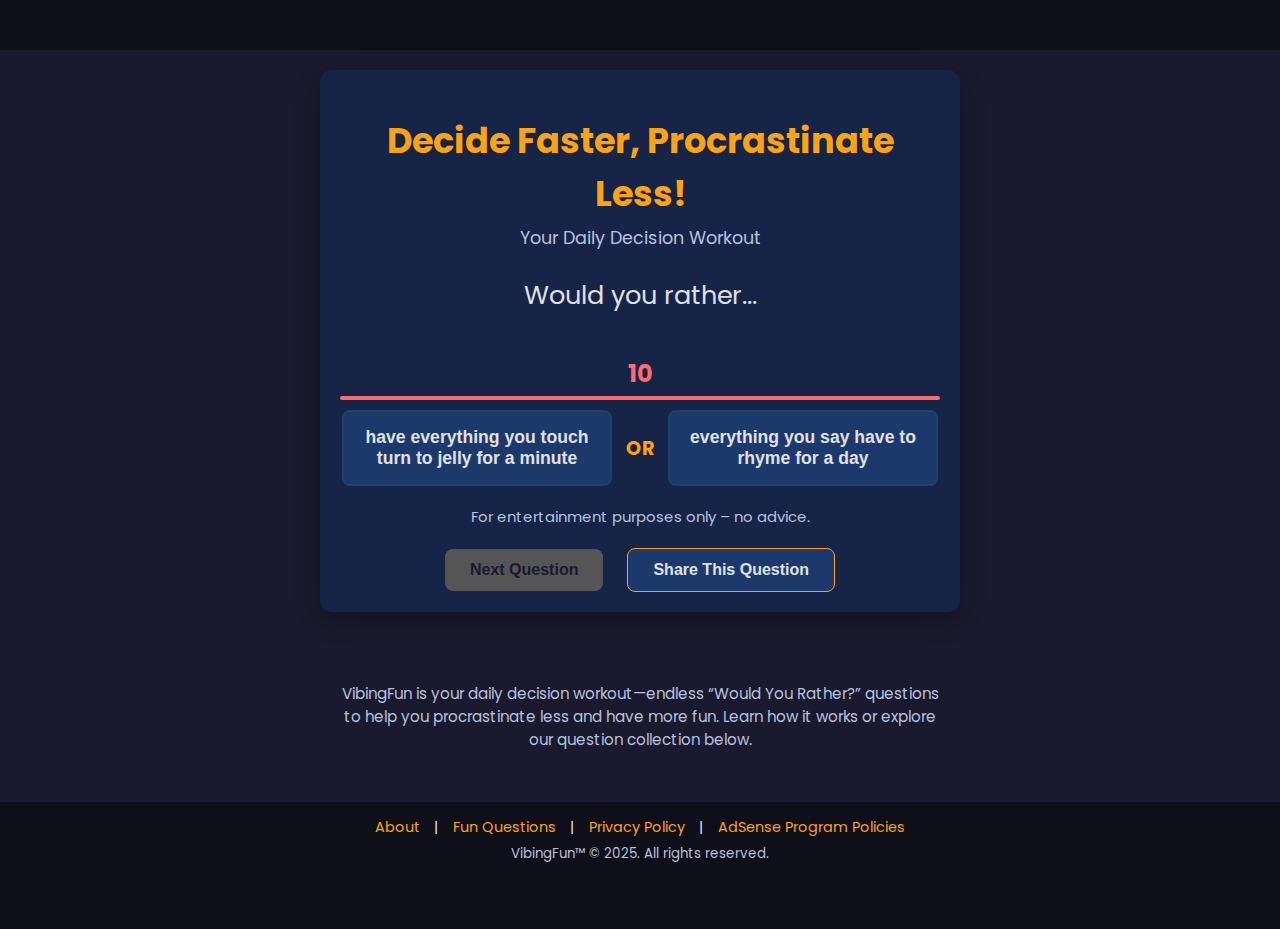
<file: index.html>
<!DOCTYPE html>
<html lang="en">
<head>
    <script async src="https://pagead2.googlesyndication.com/pagead/js/adsbygoogle.js?client=ca-pub-1528631369245825"
        crossorigin="anonymous"></script>
    <meta charset="UTF-8">
    <meta name="viewport" content="width=device-width, initial-scale=1.0">
    <title>Would You Rather? | VibingFun</title>
    <link rel="stylesheet" href="style.css">
    <link rel="preconnect" href="https://fonts.googleapis.com">
    <link rel="preconnect" href="https://fonts.gstatic.com" crossorigin>
    <link href="https://fonts.googleapis.com/css2?family=Poppins:wght@400;600;700&display=swap" rel="stylesheet">
</head>
<body>

    <div class="ad-banner top-ad">
        <!-- Top Banner Ad (Google AdSense or placeholder) -->
    </div>

    <div class="app-container">
        <header>
            <h1>Decide Faster, Procrastinate Less!</h1>
            <div class="app-tagline">Your Daily Decision Workout</div>
        </header>
        
        <main id="game-area">
            <div id="question-container" aria-live="polite">
                <p class="question-text" id="question-text">Loading question...</p>
            </div>

            <div id="timer-container" style="display: none;">
                <div id="timer-display">10</div>
                <div id="timer-bar"></div>
            </div>

            <div id="options-container" class="options-container">
                <button id="option-a-btn" class="option-btn"></button>
                <div class="or-divider">OR</div>
                <button id="option-b-btn" class="option-btn"></button>
            </div>

            <div class="disclaimer" style="margin-bottom: 0.7em; color: #b6c2de; font-size: 0.93em; text-align: center;">
                For entertainment purposes only – no advice.
            </div>

            <div id="results-container" class="results-container hidden" aria-live="polite">
                <p id="results-text"></p>
            </div>
            
            <div id="controls-container" class="controls-container">
                <button id="next-btn" class="control-btn" disabled>Next Question</button>
                <button id="share-btn" class="control-btn">Share This Question</button>
            </div>
        </main>
    </div>

    <!-- Subtle intro for AdSense/content compliance, below app -->
    <div class="site-intro">
        <p>
            VibingFun is your daily decision workout—endless “Would You Rather?” questions to help you procrastinate less and have more fun. Learn how it works or explore our question collection below.
        </p>
    </div>

    <footer class="site-footer">
        <nav>
            <a href="about.html">About</a> |
            <a href="fun-questions.html">Fun Questions</a> |
            <a href="privacy.html">Privacy Policy</a> |
            <a href="https://support.google.com/adsense/answer/48182" target="_blank" rel="noopener">AdSense Program Policies</a>
        </nav>
        <div style="margin-top: 0.5em; font-size: 0.93em; color: #b6c2de;">
            VibingFun™ &copy; 2025. All rights reserved.
        </div>
    </footer>

    <div class="ad-banner bottom-ad">
        <!-- Bottom Banner Ad (Google AdSense or placeholder) -->
    </div>

    <!-- Link to main JavaScript logic -->
    <script src="script.js"></script>
</body>
</html>
</file>
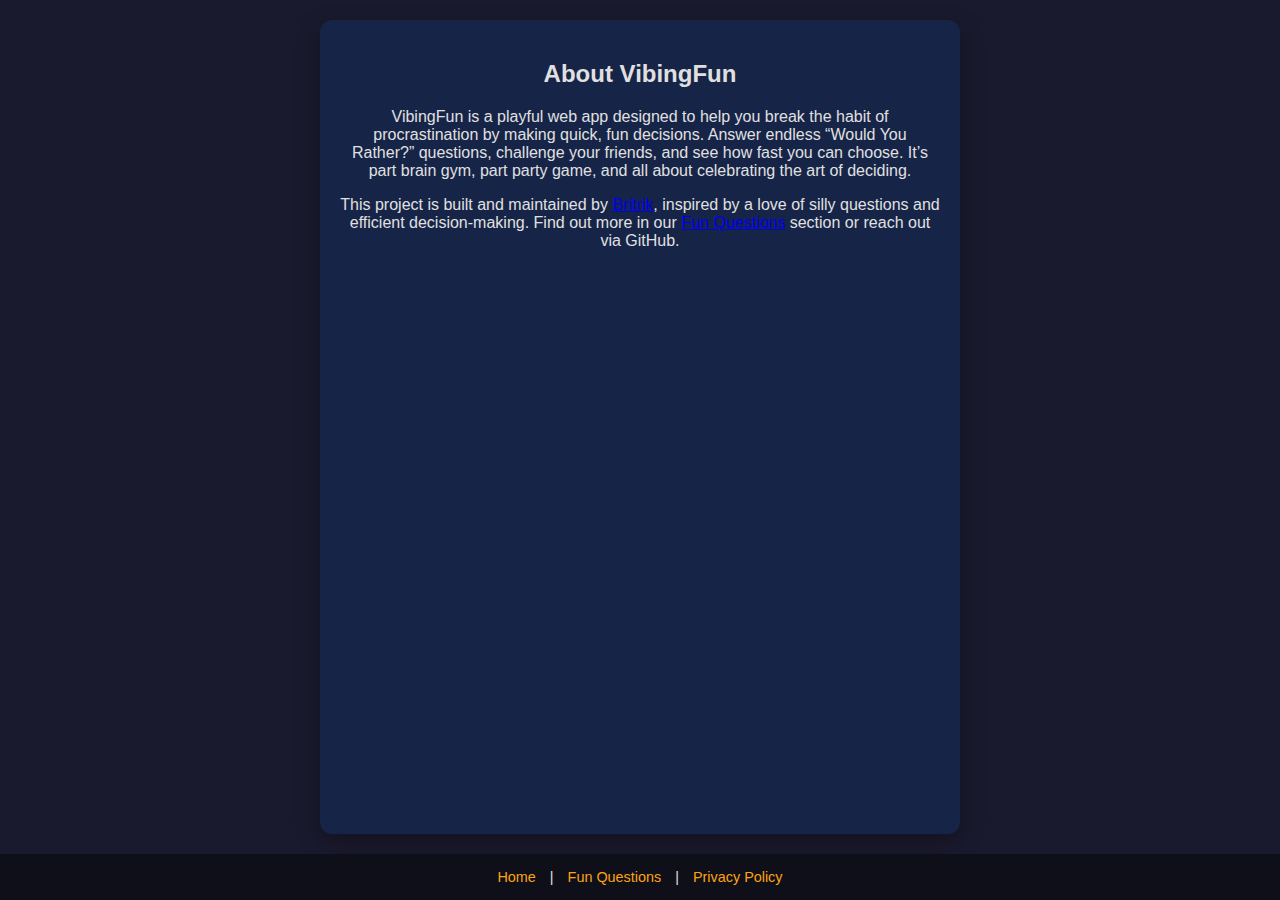
<file: about.html>
<!DOCTYPE html>
<html lang="en">
<head>
    <meta charset="UTF-8">
    <title>About | VibingFun</title>
    <link rel="stylesheet" href="style.css">
</head>
<body>
    <div class="app-container">
        <h2>About VibingFun</h2>
        <p>
            VibingFun is a playful web app designed to help you break the habit of procrastination by making quick, fun decisions. Answer endless “Would You Rather?” questions, challenge your friends, and see how fast you can choose. It’s part brain gym, part party game, and all about celebrating the art of deciding.
        </p>
        <p>
            This project is built and maintained by <a href="https://github.com/britrik" target="_blank" rel="noopener">Britrik</a>, inspired by a love of silly questions and efficient decision-making. Find out more in our <a href="fun-questions.html">Fun Questions</a> section or reach out via GitHub.
        </p>
    </div>
    <footer class="site-footer">
        <nav>
            <a href="index.html">Home</a> |
            <a href="fun-questions.html">Fun Questions</a> |
            <a href="privacy.html">Privacy Policy</a>
        </nav>
    </footer>
</body>
</html>
</file>
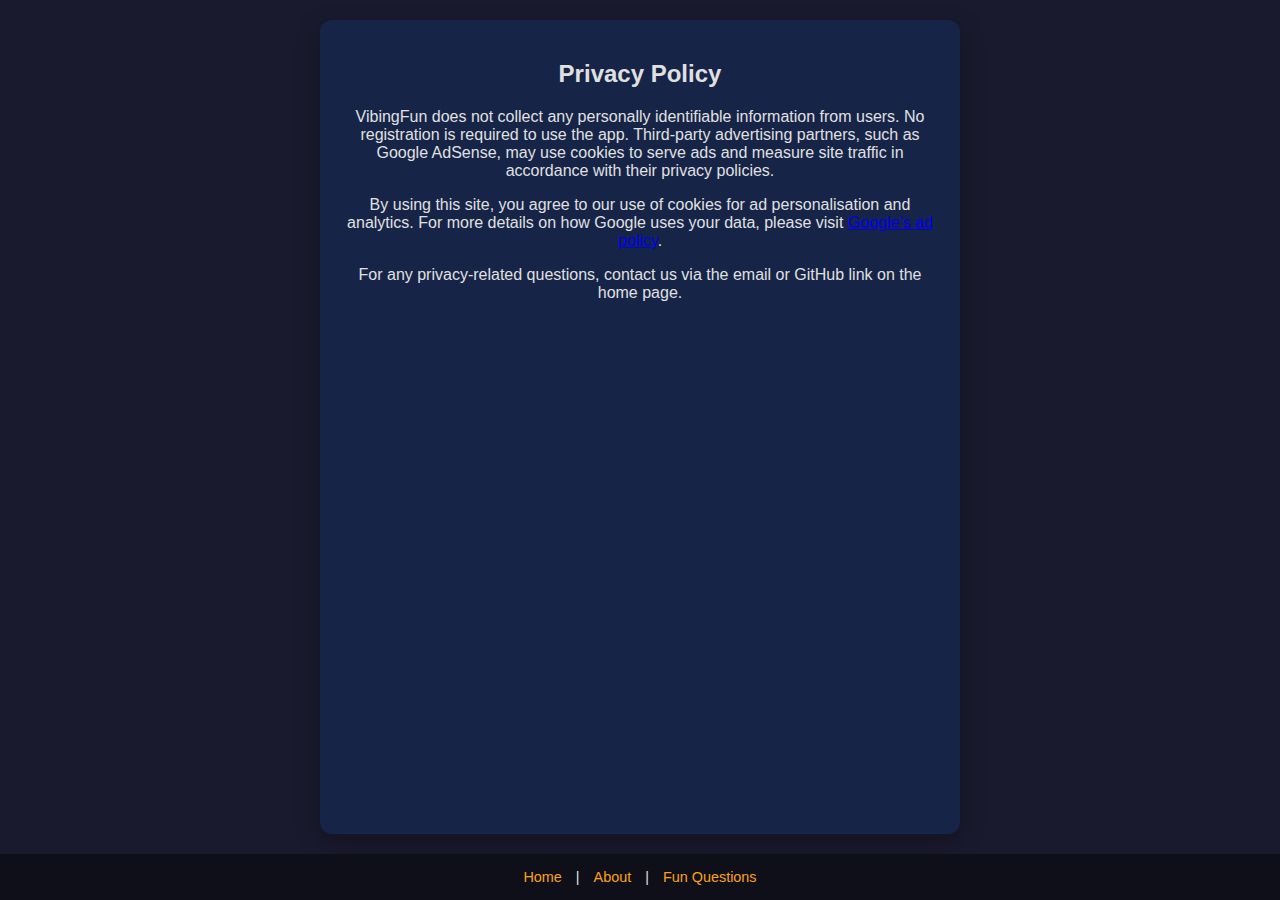
<file: privacy.html>
<!DOCTYPE html>
<html lang="en">
<head>
    <meta charset="UTF-8">
    <title>Privacy Policy | VibingFun</title>
    <link rel="stylesheet" href="style.css">
</head>
<body>
    <div class="app-container">
        <h2>Privacy Policy</h2>
        <p>
            VibingFun does not collect any personally identifiable information from users. No registration is required to use the app. Third-party advertising partners, such as Google AdSense, may use cookies to serve ads and measure site traffic in accordance with their privacy policies.
        </p>
        <p>
            By using this site, you agree to our use of cookies for ad personalisation and analytics. For more details on how Google uses your data, please visit <a href="https://policies.google.com/technologies/ads" target="_blank" rel="noopener">Google’s ad policy</a>.
        </p>
        <p>
            For any privacy-related questions, contact us via the email or GitHub link on the home page.
        </p>
    </div>
    <footer class="site-footer">
        <nav>
            <a href="index.html">Home</a> |
            <a href="about.html">About</a> |
            <a href="fun-questions.html">Fun Questions</a>
        </nav>
    </footer>
</body>
</html>
</file>
<file: style.css>
/* Basic Reset & Typography */
body, html {
    height: 100%;
    margin: 0;
    font-family: 'Poppins', sans-serif;
    background-color: #1a1a2e; /* Dark blue-purple background */
    color: #e0e0e0; /* Light grey text */
    display: flex;
    flex-direction: column;
    justify-content: space-between; /* Pushes footer down */
}

/* Ad Banner Styling */
.ad-banner {
    width: 100%;
    min-height: 50px; /* Placeholder height */
    background-color: #0f0f1a; /* Darker shade for ad background */
    display: flex;
    align-items: center;
    justify-content: center;
    color: #4a4a68; /* Muted text color */
    font-size: 0.8em;
}

/* App Container */
.app-container {
    max-width: 600px;
    margin: 20px auto;
    padding: 20px;
    background-color: #162447; /* Slightly lighter blue */
    border-radius: 12px;
    box-shadow: 0 8px 25px rgba(0, 0, 0, 0.3);
    text-align: center;
    flex-grow: 1; /* Allows container to take up available space */
}

header h1 {
    color: #fca311; /* Bright orange for main heading */
    margin-bottom: 5px;
    font-size: 2.2em;
}

.app-tagline {
    font-size: 1.1em;
    color: #b6c2de; /* Lighter blue-grey */
    margin-bottom: 25px;
}

/* Question & Options Styling */
#question-container {
    margin-bottom: 20px;
    min-height: 60px; /* Ensures space for question text */
}

.question-text {
    font-size: 1.6em;
    color: #e0e0e0;
}

.options-container {
    display: flex;
    justify-content: space-around;
    align-items: center;
    margin-bottom: 20px;
}

.option-btn {
    flex-basis: 45%; /* Each button takes up 45% of the container */
    padding: 15px;
    font-size: 1.1em;
    font-weight: 600;
    border: 2px solid #1f4068; /* Blue border */
    border-radius: 8px;
    background-color: #1b3a6b; /* Darker blue */
    color: #e0e0e0;
    cursor: pointer;
    transition: all 0.3s ease;
    min-height: 70px; /* Consistent button height */
    display: flex;
    align-items: center;
    justify-content: center;
}

.option-btn:hover {
    background-color: #1f4068;
    border-color: #fca311;
}

.option-btn.selected {
    background-color: #e43f5a; /* Reddish color for selected */
    border-color: #e43f5a;
    color: #fff;
    transform: translateY(-2px);
}

.option-btn:disabled {
    cursor: not-allowed;
    opacity: 0.7;
}

.or-divider {
    font-size: 1.2em;
    font-weight: bold;
    color: #fca311;
    margin: 0 10px;
}

/* Controls & Results Styling */
.controls-container {
    margin-top: 20px;
}

.control-btn {
    padding: 12px 25px;
    margin: 0 10px;
    border-radius: 8px;
    border: none;
    font-size: 1em;
    font-weight: 600;
    cursor: pointer;
    transition: background-color 0.3s;
}

#next-btn {
    background-color: #fca311; /* Orange */
    color: #1a1a2e;
}

#next-btn:disabled {
    background-color: #555;
    cursor: not-allowed;
}

#share-btn {
    background-color: #1b3a6b;
    color: #e0e0e0;
    border: 1px solid #fca311;
}

#results-container {
    margin-top: 20px;
    padding: 15px;
    background-color: rgba(0, 0, 0, 0.2);
    border-radius: 8px;
}

.hidden {
    display: none;
}

/* Site Intro & Footer */
.site-intro {
    max-width: 600px;
    margin: 20px auto;
    padding: 15px;
    text-align: center;
    font-size: 0.95em;
    color: #b6c2de;
}

.site-footer {
    width: 100%;
    padding: 15px 0;
    text-align: center;
    background-color: #0f0f1a;
    font-size: 0.9em;
}

.site-footer a {
    color: #fca311;
    text-decoration: none;
    margin: 0 10px;
}

.site-footer a:hover {
    text-decoration: underline;
}

/* Responsive Design */
@media (max-width: 640px) {
    .app-container {
        margin: 10px;
        padding: 15px;
    }

    header h1 {
        font-size: 1.8em;
    }

    .question-text {
        font-size: 1.4em;
    }

    .options-container {
        flex-direction: column;
    }

    .option-btn {
        width: 100%;
        margin-bottom: 10px;
    }

    .or-divider {
        margin: 5px 0;
    }

    .controls-container {
        display: flex;
        flex-direction: column;
    }

    .control-btn {
        width: 80%;
        margin: 5px auto;
    }
}

#timer-container {
  text-align: center;
  margin: 10px 0;
}

#timer-display {
  font-size: 24px;
  font-weight: bold;
  color: #ff6b6b;
  margin-bottom: 5px;
}

#timer-bar {
  width: 100%;
  height: 4px;
  background-color: #e0e0e0;
  border-radius: 2px;
  overflow: hidden;
}

#timer-bar::before {
  content: '';
  display: block;
  height: 100%;
  background-color: #ff6b6b;
  width: var(--progress, 100%);
  transition: width 0.1s linear;
}
</file>
